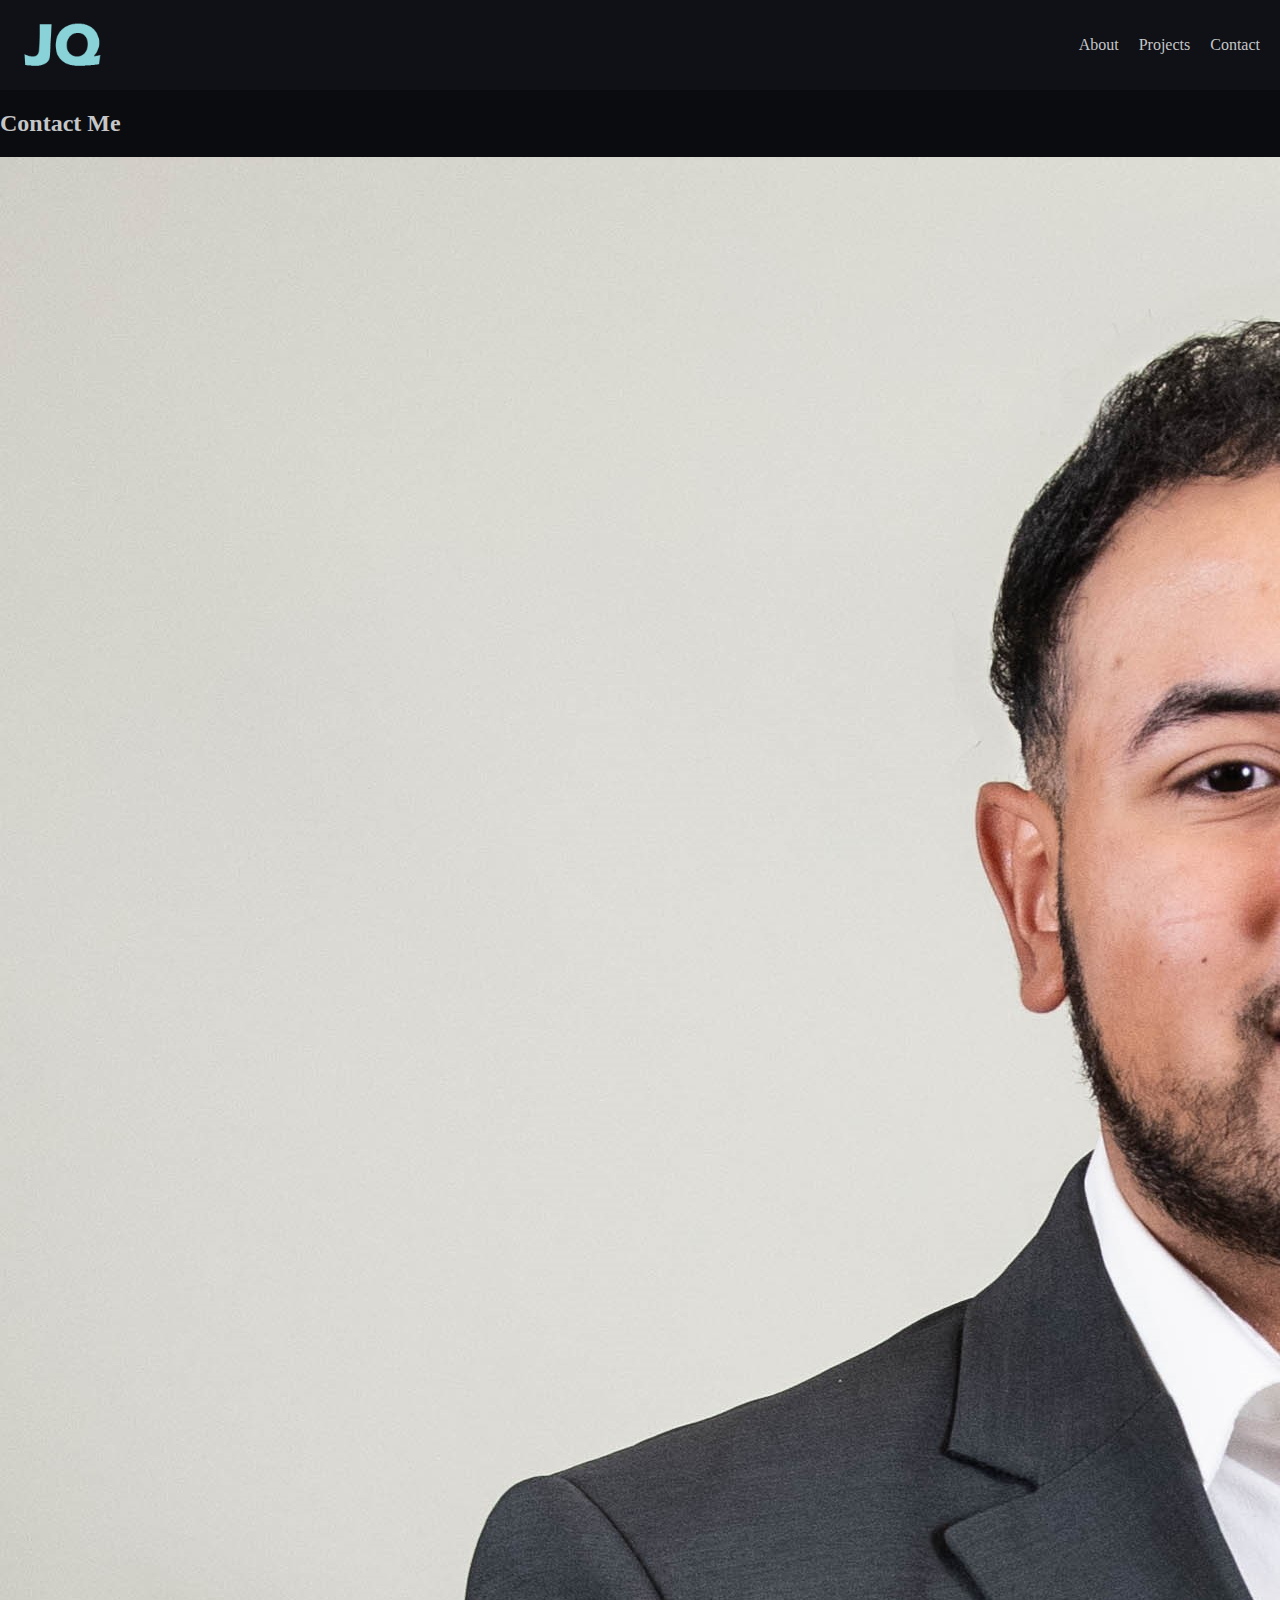
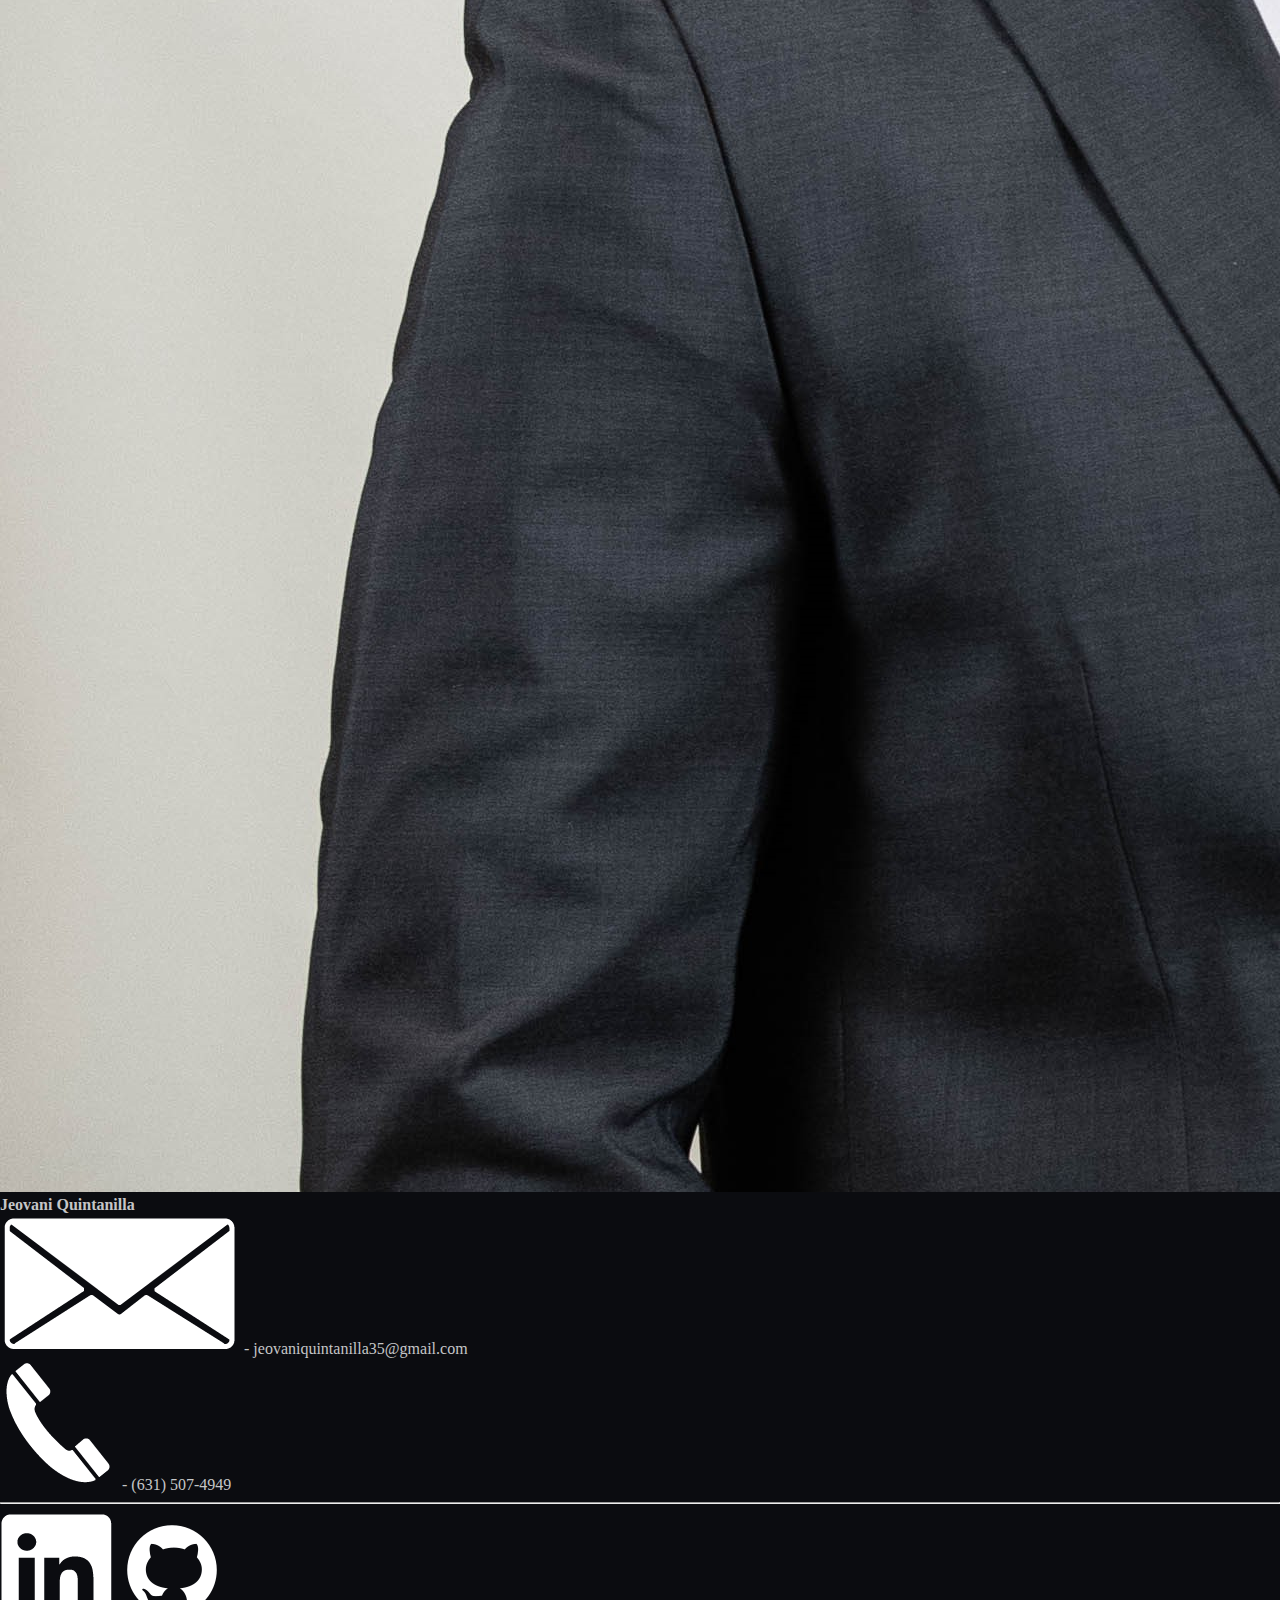
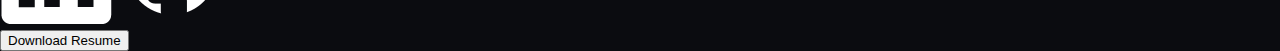
<file: contact.html>
<!DOCTYPE html>

<head>
    <link rel="stylesheet" type="text/css" href="styles.css" />
    <meta charset="UTF-8" />
    <title>Jeovani Quintanilla</title>
    <link rel="icon" href="./pics/icon_Logo.png" type="image/png"  />
</head>

<body id="contactScreen">
    <!-- Top of Page + Nav Bar-->
    <div id="header">
        <nav>
            <!-- Left: Logo + Name -->
            <div id="left-nav">
                <img src="./pics/JQlogo_cyan.png" alt="">
                <h1 id="nametitle"></h1>
            </div>

            <!-- Right: Navigation Links -->
            <ul id="nav-links">
                <li onclick="goToHome()">About</li>
                <li onclick="goToProjects()">Projects</li>
                <li onclick="goToContact()">Contact</li>
            </ul>
        </nav>
    </div>

    <div class="page-wrapper-Contact">
        <section id="Contact">
            <div id="ContactHeader"><h2><strong>Contact Me</strong></h2>
                <img class="profilePic" src="./pics/Headshot.jpg" alt="">
                
            </div>
            <div id="SocialHeader"><strong>Jeovani Quintanilla</strong></div>
            <div class="email">
                <img src="./pics/EmailLogo.png" alt="Email Icon" class="icon">
                <span> - jeovaniquintanilla35@gmail.com</span>
            </div>
            <div class="number">
                <img src="./pics/phoneLogo.png" alt="Phone Icon" class="icon">
                <span>- (631) 507-4949</span>
            </div>
            <hr>
            
            <div id="socials">

                <a href="https://www.linkedin.com/in/jeovaniquintanilla-5a9729304"> <img
                        src="./pics/LinkedInLogo(wh).png" alt="" class="logo"></a>
                <a href="https://github.com/JeovaniQuintanilla"> <img src="./pics/github(wh)-112.png" alt=""
                        class="logo"></a>
            </div>
            <a href="https://drive.google.com/file/d/1gYeip06Badl2lus1K4ukht3N9meHNaUG/view?usp=sharing">
                <Button id="DownloadBtn">Download Resume</Button>
            </a>
        </section>
    </div>

    <script src="functions.js"> </script>
</body>
</file>
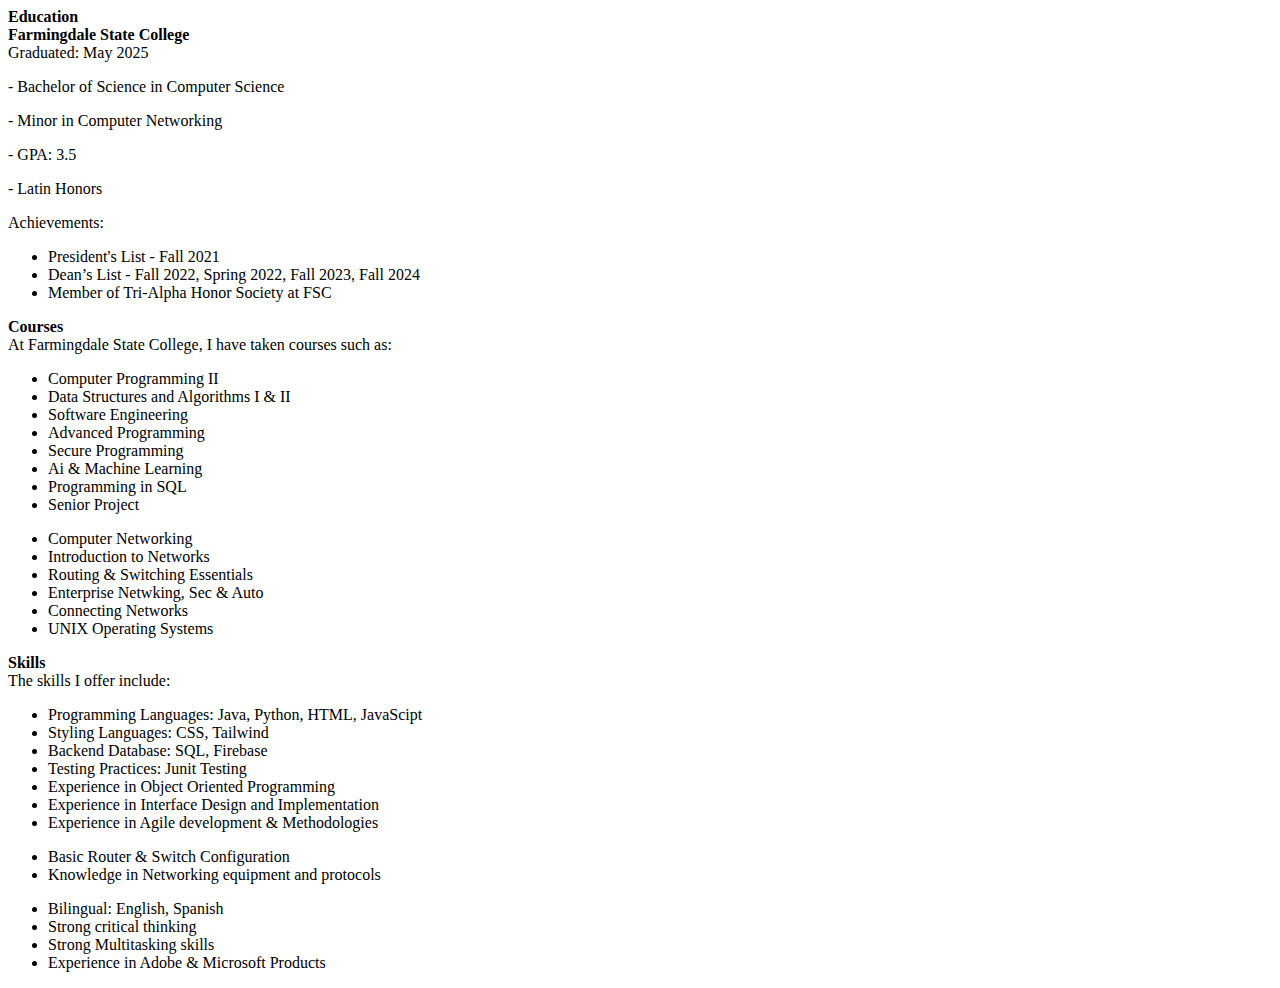
<file: Education.html>
<!DOCTYPE html>
<head>
    <link rel="stylesheet" type="text/css" href="styles2.css" />
    <meta charset="UTF-8" />
    <title>Jeovani Quintanilla</title>
    <link rel="icon" href="./pics/icon_Logo.png" type="image/png"  />
</head>

<body>
    
    <!-- Education Section -->
        <section id="Education">
            <div id="EducationHeader"><strong>Education</strong></div>
            <div id="SchoolHeader">
                <div id="SchoolName"><strong>Farmingdale State College</strong></div>
                <div id="GradDate">Graduated: May 2025</div>
            </div>

            <div id="SchoolCreds">
                <p class="credential">- Bachelor of Science in Computer Science</p>
                <p class="credential">- Minor in Computer Networking</p>
                <p class="credential">- GPA: 3.5</p>
                <p class="credential">- Latin Honors</p>

            </div>

            <div id="Honors">
                <p>Achievements:</p>
                <ul id="item_list">
                    <li>President's List - Fall 2021</li>
                    <li>Dean’s List - Fall 2022, Spring 2022, Fall 2023, Fall 2024</li>
                    <li>Member of Tri-Alpha Honor Society at FSC</li>
                </ul>
            </div>
        </section>
        
         <!-- Courses Section -->
        <section id="Courses">
            <div id="CoursesHeader"><strong>Courses</strong></div>
            <div id="coursesIntro">At Farmingdale State College, I have taken courses such as: <br></div>
            <div id="CoursesDiv">
                <!-- CS Courses -->
                <ul id="CSC">
                    <li>Computer Programming II</li>
                    <li>Data Structures and Algorithms I & II</li>
                    <li>Software Engineering</li>
                    <li>Advanced Programming</li> 
                    <li>Secure Programming</li>
                    <li>Ai & Machine Learning</li>
                    <li>Programming in SQL</li>
                    <li>Senior Project</li>
                </ul>

                <!-- Minor Courses -->
                <ul id="BCS">
                    <li>Computer Networking</li>
                    <li>Introduction to Networks</li>
                    <li>Routing & Switching Essentials</li>
                    <li>Enterprise Netwking, Sec & Auto</li>
                    <li>Connecting Networks</li>
                    <li>UNIX Operating Systems</li>
                </ul>
            </div>
        </section>

        <!-- Skills Section-->
        <section id="Skills">
            <div id="SkillsHeader"><strong>Skills</strong></div>
            <div id="skillsIntro">The skills I offer include: <br></div>
            <div id="SkillsDiv">

                <ul id="progSkills">
                    <li>Programming Languages: Java, Python, HTML, JavaScipt</li>
                    <li>Styling Languages: CSS, Tailwind</li>
                    <li>Backend Database: SQL, Firebase</li>
                    <li>Testing Practices: Junit Testing</li>
                    <li>Experience in Object Oriented Programming</li>
                    <li>Experience in Interface Design and Implementation</li>
                    <li>Experience in Agile development & Methodologies</li>
                </ul>
                <div id="other">
                    <ul id="networkSkills">
                        <li>Basic Router & Switch Configuration</li>
                        <li>Knowledge in Networking equipment and protocols</li>
                    </ul>

                    <ul id="softSkills">
                        <li>Bilingual: English, Spanish</li>
                        <li>Strong critical thinking</li>
                        <li>Strong Multitasking skills</li>
                        <li>Experience in Adobe & Microsoft Products</li>
                    </ul>

                </div>
                
            </div>
        </section>
     
</body>
</file>
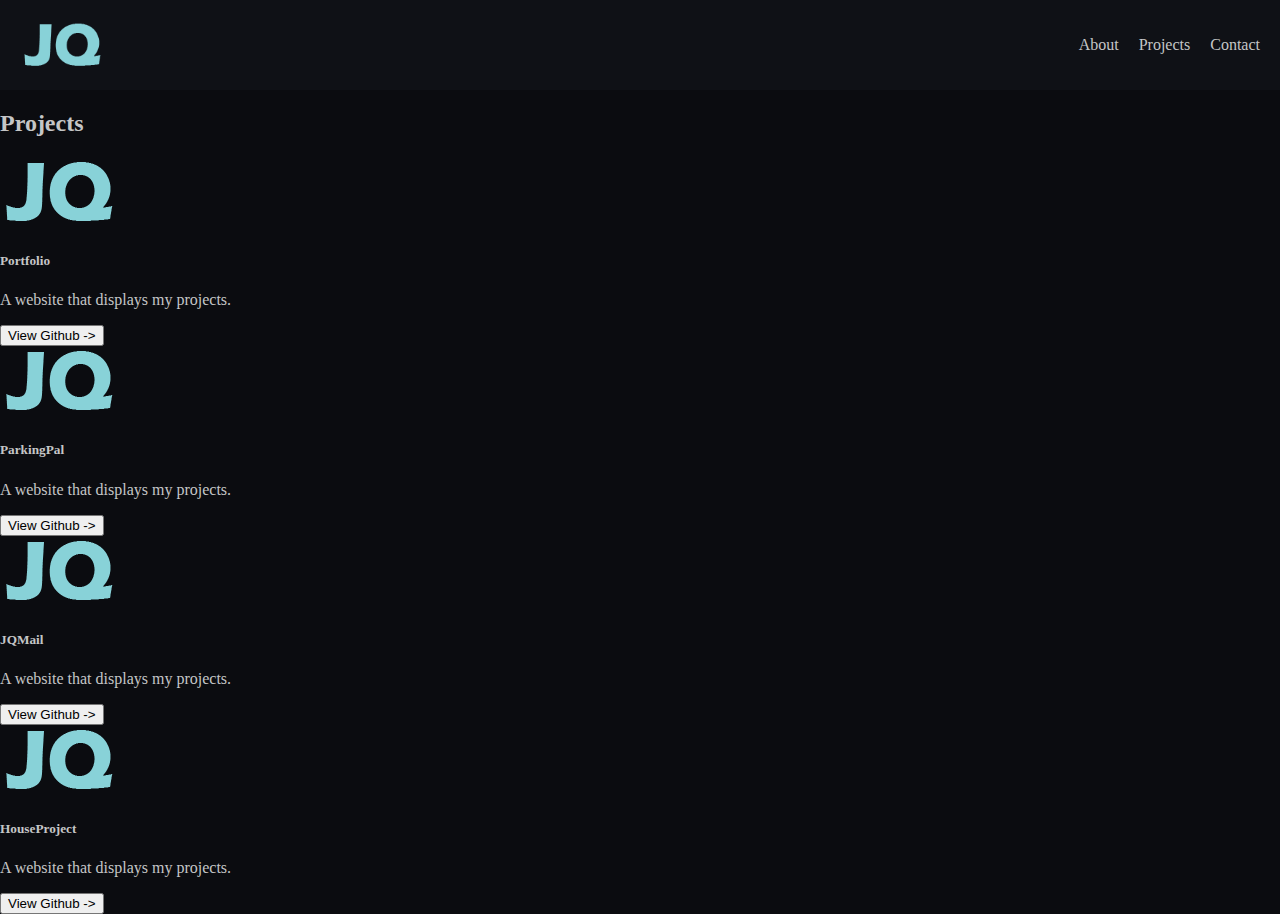
<file: work.html>
<!DOCTYPE html>

<head>
    <link rel="stylesheet" type="text/css" href="styles.css" />
    <title>JeovaniQuintanilla</title>
</head>

<body>
    <!-- Top of Page + Nav Bar-->
    <div id="header">
        <nav>
            <!-- Left: Logo + Name -->
            <div id="left-nav">
                <img src="./pics/JQlogo_cyan.png" alt="">
                <h1 id="nametitle"></h1>
            </div>

            <!-- Right: Navigation Links -->
            <ul id="nav-links">
                <li onclick="goToHome()">About</li>
                <li onclick="goToProjects()">Projects</li>
                <li onclick="goToContact()">Contact</li>
            </ul>
        </nav>
    </div>

    <section id="project-page-wrapper">
        <div id="GridHeader"><h2><strong>Projects</strong></h2></div>
        <div id="grid">

            <div id="Portfolio">
                <div>
                    <img src="./pics/JQlogo_cyan.png" alt="">
                    <h5 class="blockHeader">Portfolio</h5>
                    <P class="blockDesc"> A website that displays my projects. </P>
                </div>
                <div>
                    <a href="https://github.com/JeovaniQuintanilla/JeoPortfolio">
                        <button class="githubBTN">View Github -></button>
                    </a>
                </div>
            </div>

            <div id="ParkingPal"> 
                <div>
                    <img src="./pics/JQlogo_cyan.png" alt="">
                    <h5 class="blockHeader">ParkingPal</h5>
                    <P class="blockDesc"> A website that displays my projects. </P>
                </div>
                <div>
                    <a href="https://github.com/georgenakashyan/ParkingPal">
                        <button class="githubBTN">View Github -></button>
                    </a>
                </div>
            </div>

            <div id="JQMail"> 
                  <div>
                    <img src="./pics/JQlogo_cyan.png" alt="">
                    <h5 class="blockHeader">JQMail</h5>
                    <P class="blockDesc"> A website that displays my projects. </P>
                </div>
                <div>
                    <a href="https://github.com/JeovaniQuintanilla/Email-Application">
                        <button class="githubBTN">View Github -></button>
                    </a>
                </div>
            </div>

            <div id="House">
                  <div>
                    <img src="./pics/JQlogo_cyan.png" alt="">
                    <h5 class="blockHeader">HouseProject</h5>
                    <P class="blockDesc"> A website that displays my projects. </P>
                </div>
                <div>
                    <a href="https://github.com/JeovaniQuintanilla/House_Assignment">
                        <button class="githubBTN">View Github -></button>
                    </a>
                </div>
            </div>

        </div>
    </section>





    <script src="functions.js"> </script>
</body>
</file>
<file: styles.css>
/* HEADER DIV */

#header {
  /*header color*/
  background-color: #0f1116;
  color: #C5C6C7;
  /*header position*/
  padding: 20px;
}

#header nav {
  display: flex;
  justify-content: space-between;
  align-items: center;
}

/* Left side: Logo + Name */
#left-nav {
  display: flex;
  align-items: center;
  gap: 5px;
}
/* Right side: Links */
#nav-links {
  list-style: none;
  display: flex;
  gap: 20px;
  margin: 0;
  padding: 0;
}
/* hover effect */
#nav-links li:hover {
  color: #66FCF1;
  font-weight: bold;
}
#nav-links li {
  cursor: pointer;
}

#left-nav img {
  height: 50px;
}

#nametitle {
  font-size: 1.5rem;
  margin: 0;
}


/* BODY DIV - controls how section stay inline together*/
body {
  margin: 0;
  padding: 0;
  /* body color*/
  background-color: #0B0C10;
  color: #C5C6C7;
  font-weight: 400;
}
.page-wrapper {
  max-width: 900px;
  margin: 0 auto;
  padding: 40px 20px;
}

/* Styling of blocks */
#about-me,
#Education,
#Courses,
#Skills {
  background-color: #1F2833;
  border-radius: 10px;
  padding: 20px;
  margin-bottom: 40px;
  box-shadow: 0 0 10px rgba(69, 162, 158, 0.1);
}

/* Section headers */
#IntroTop h2,
#EducationHeader,
#CoursesHeader,
#SkillsHeader {
  color: #66FCF1;
  font-weight: 700;
}


/* About Me Section */
#about-me {
  display: flex;
  flex-direction: column;
  align-items: center;
  text-align: center;
  gap: 14px;
  margin-bottom: 40px;
}
#profilePic {
  width: 150px;
  height: 150px;
  object-fit: cover;
  border-radius: 50%;
}
#intro {
  line-height: 1.6;
}
#IntroTop{
  margin-bottom: -2rem;
}

/* Education Section*/
#EducationHeader {
  font-size: 1.25rem;
  font-weight: bold;
  margin-bottom: 8px;
}
#SchoolHeader {
  display: flex;
  justify-content: space-between;
  margin-bottom: 4px;
}
#SchoolCreds {
  display: flex;
  flex-direction: column;
  font-style: italic;
  margin-top: 4px;
}
.credential {
  margin: 0;
}

#Honors {
  margin-top: 12px;

}
#Honors p {
  margin-bottom: 0;
}
#Honors ul {
  margin: 0;
  padding-left: 1.2em;
  margin-bottom: 3rem;
}


/* courses Me Section */
#CoursesHeader{
  font-size: 1.25rem;
  font-weight: bold;
}
#CoursesDiv{
  display: flex;
  justify-content: flex-start;
  gap: 10rem;
  border-radius: 8px;
}
#CoursesDiv ul{
  padding: 10px 10px 10px 20px; /* t,r,b,l */
}

/* Skills Section */
#SkillsDiv{
  display: flex;
  flex-wrap: wrap;
  border-radius: 8px;
}
#SkillsHeader{
  font-size: 1.25rem;
  font-weight: bold;
}
</file>
<file: styles2.css>
/*This CSS file controls the appearaance of the HTML elements*/
</file>
